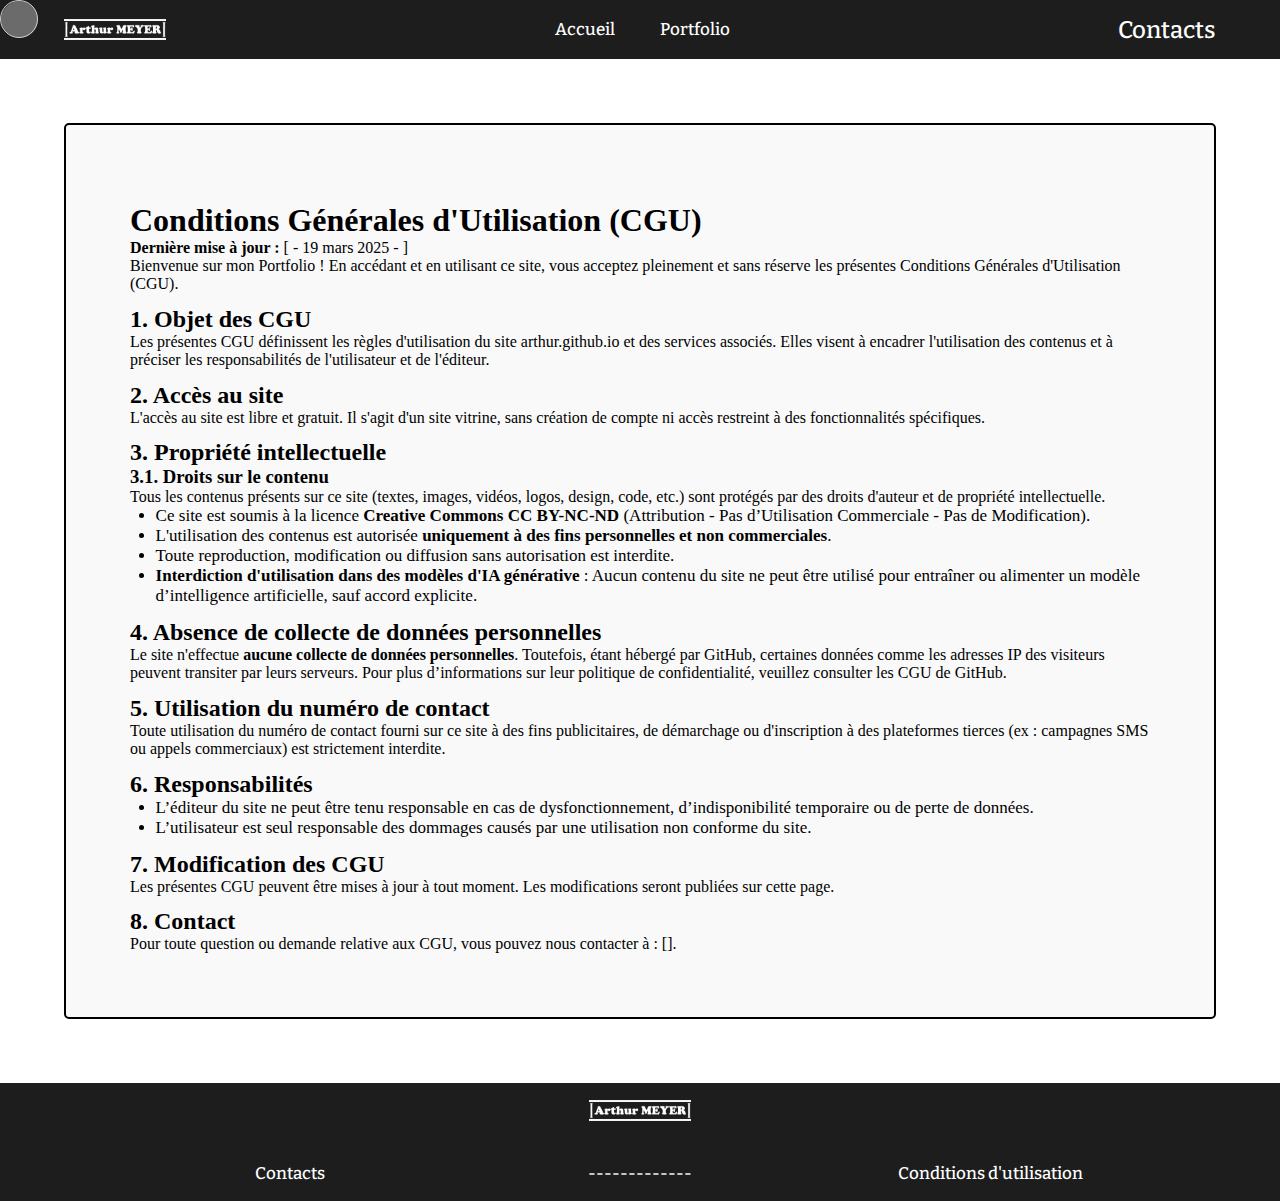
<file: pages/CGU.html>
<!DOCTYPE html>
<html lang="fr">
  <head>
    <!--Styles et linkrel des pages -->
    <div id="heads"></div>

    <title>Arthur - CGU</title>
  </head>

  <body class="cursor_active">
    <!--Curseur rond-->
    <div id="curseur-rond">
    </div>
   
    <!--Barre de Navigation du haut-->
    <div id="header"></div>

  
    <!--Body de la page-->
    <div class="body">
      <!--Texte des conditions d'utilisations des images et des informations personnels-->
      <div style="padding: 5vw;">
        <div class="CGU_txt">
          <h1 class="CGU_top">Conditions Générales d'Utilisation (CGU)</h1>
          <p><strong>Dernière mise à jour :</strong> [ - 19 mars 2025 - ]</p>
        
          <p>Bienvenue sur mon Portfolio ! En accédant et en utilisant ce site, vous acceptez pleinement et sans réserve les présentes Conditions Générales d'Utilisation (CGU).</p>
        
          <h2 class="CGU_top">1. Objet des CGU</h2>
          <p>Les présentes CGU définissent les règles d'utilisation du site arthur.github.io et des services associés. Elles visent à encadrer l'utilisation des contenus et à préciser les responsabilités de l'utilisateur et de l'éditeur.</p>
        
          <h2 class="CGU_top">2. Accès au site</h2>
          <p>L'accès au site est libre et gratuit. Il s'agit d'un site vitrine, sans création de compte ni accès restreint à des fonctionnalités spécifiques.</p>
        
          <h2 class="CGU_top">3. Propriété intellectuelle</h2>
          <h3>3.1. Droits sur le contenu</h3>
          <p>Tous les contenus présents sur ce site (textes, images, vidéos, logos, design, code, etc.) sont protégés par des droits d'auteur et de propriété intellectuelle.</p>
          <ul>
            <li class="CGU_li">Ce site est soumis à la licence <strong>Creative Commons CC BY-NC-ND</strong> (Attribution - Pas d’Utilisation Commerciale - Pas de Modification).</li>
            <li class="CGU_li">L'utilisation des contenus est autorisée <strong>uniquement à des fins personnelles et non commerciales</strong>.</li>
            <li class="CGU_li">Toute reproduction, modification ou diffusion sans autorisation est interdite.</li>
            <li class="CGU_li"><strong>Interdiction d'utilisation dans des modèles d'IA générative</strong> : Aucun contenu du site ne peut être utilisé pour entraîner ou alimenter un modèle d’intelligence artificielle, sauf accord explicite.</li>
          </ul>
        
          <h2 class="CGU_top">4. Absence de collecte de données personnelles</h2>
          <p>Le site n'effectue <strong>aucune collecte de données personnelles</strong>. Toutefois, étant hébergé par GitHub, certaines données comme les adresses IP des visiteurs peuvent transiter par leurs serveurs. Pour plus d’informations sur leur politique de confidentialité, veuillez consulter les CGU de GitHub.</p>
        
          <h2 class="CGU_top">5. Utilisation du numéro de contact</h2>
          <p>Toute utilisation du numéro de contact fourni sur ce site à des fins publicitaires, de démarchage ou d'inscription à des plateformes tierces (ex : campagnes SMS ou appels commerciaux) est strictement interdite.</p>
        
          <h2 class="CGU_top">6. Responsabilités</h2>
          <ul>
            <li class="CGU_li">L’éditeur du site ne peut être tenu responsable en cas de dysfonctionnement, d’indisponibilité temporaire ou de perte de données.</li>
            <li class="CGU_li">L’utilisateur est seul responsable des dommages causés par une utilisation non conforme du site.</li>
          </ul>
        
          <h2 class="CGU_top">7. Modification des CGU</h2>
          <p>Les présentes CGU peuvent être mises à jour à tout moment. Les modifications seront publiées sur cette page.</p>
        
          <h2 class="CGU_top">8. Contact</h2>
          <p>Pour toute question ou demande relative aux CGU, vous pouvez nous contacter à : [].</p>
        </div>
        
      </div>      
      <!--Barre de Navigation du bas-->
      <div id="footer">
      </div>

    </div>
  </body>
  
  <!--Les scripts communs -->
  <script src="/js/scripts_communs.js"></script>
  
  <!--Les scripts de la page web-->
  
</html>
</file>
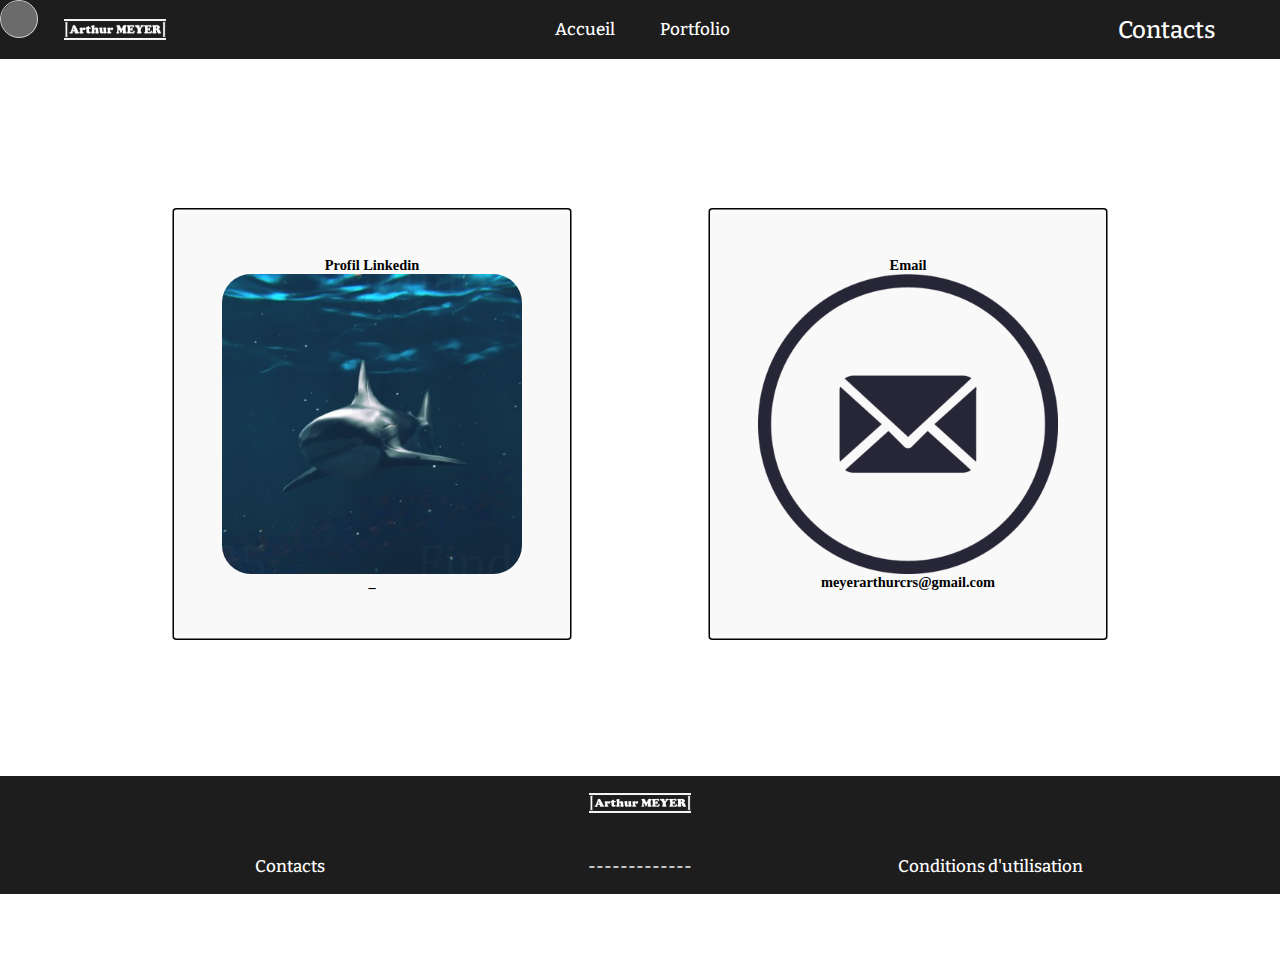
<file: pages/contacts.html>
<!DOCTYPE html>
<html lang="fr">

<head>
  <!--Styles et linkrel des pages -->
  <div id="heads"></div>

  <title>Arthur - Accueil</title>
</head>

<body class="cursor_active">
  <!--Curseur rond-->
  <div id="curseur-rond">
  </div>

  <!--Barre de Navigation du haut-->
  <div id="header"></div>

  <!--Body de la page-->
  <div class="body">
    <!--Contact-->
    <div class="contact" style="padding: 5vw;">
      <!--Contacts-profil Linkedin-->
      <div class="align">
        <a class=" CGU_txt CGU_top scale-75 contact_clic" style="font-size: larger; font-weight: 750;" href="https://www.linkedin.com/in/arthur-meyer-120070305"target="_blank">Profil Linkedin<img src="../files/img/profil-lkd.jpg" alt="photo-profil-linkedin" class=" projpers_files folio_img">_</a>
        <a class=" CGU_txt CGU_top scale-75 contact_clic" style="font-size: larger; font-weight: 750;" href="mailto:meyerarthurcrs@gmail.com"target="_blank">Email<img src="../files/img/email.png" alt="logo-email" class=" projpers_files folio_img">meyerarthurcrs@gmail.com</a>
      </div>
    </div>

    <!--Barre de Navigation du bas-->
    <div id="footer">
    </div>

  </div>
</body>

<!--Les scripts communs -->
<script src="/js/scripts_communs.js"></script>

<!--Les scripts de la page web-->

</html>
</file>
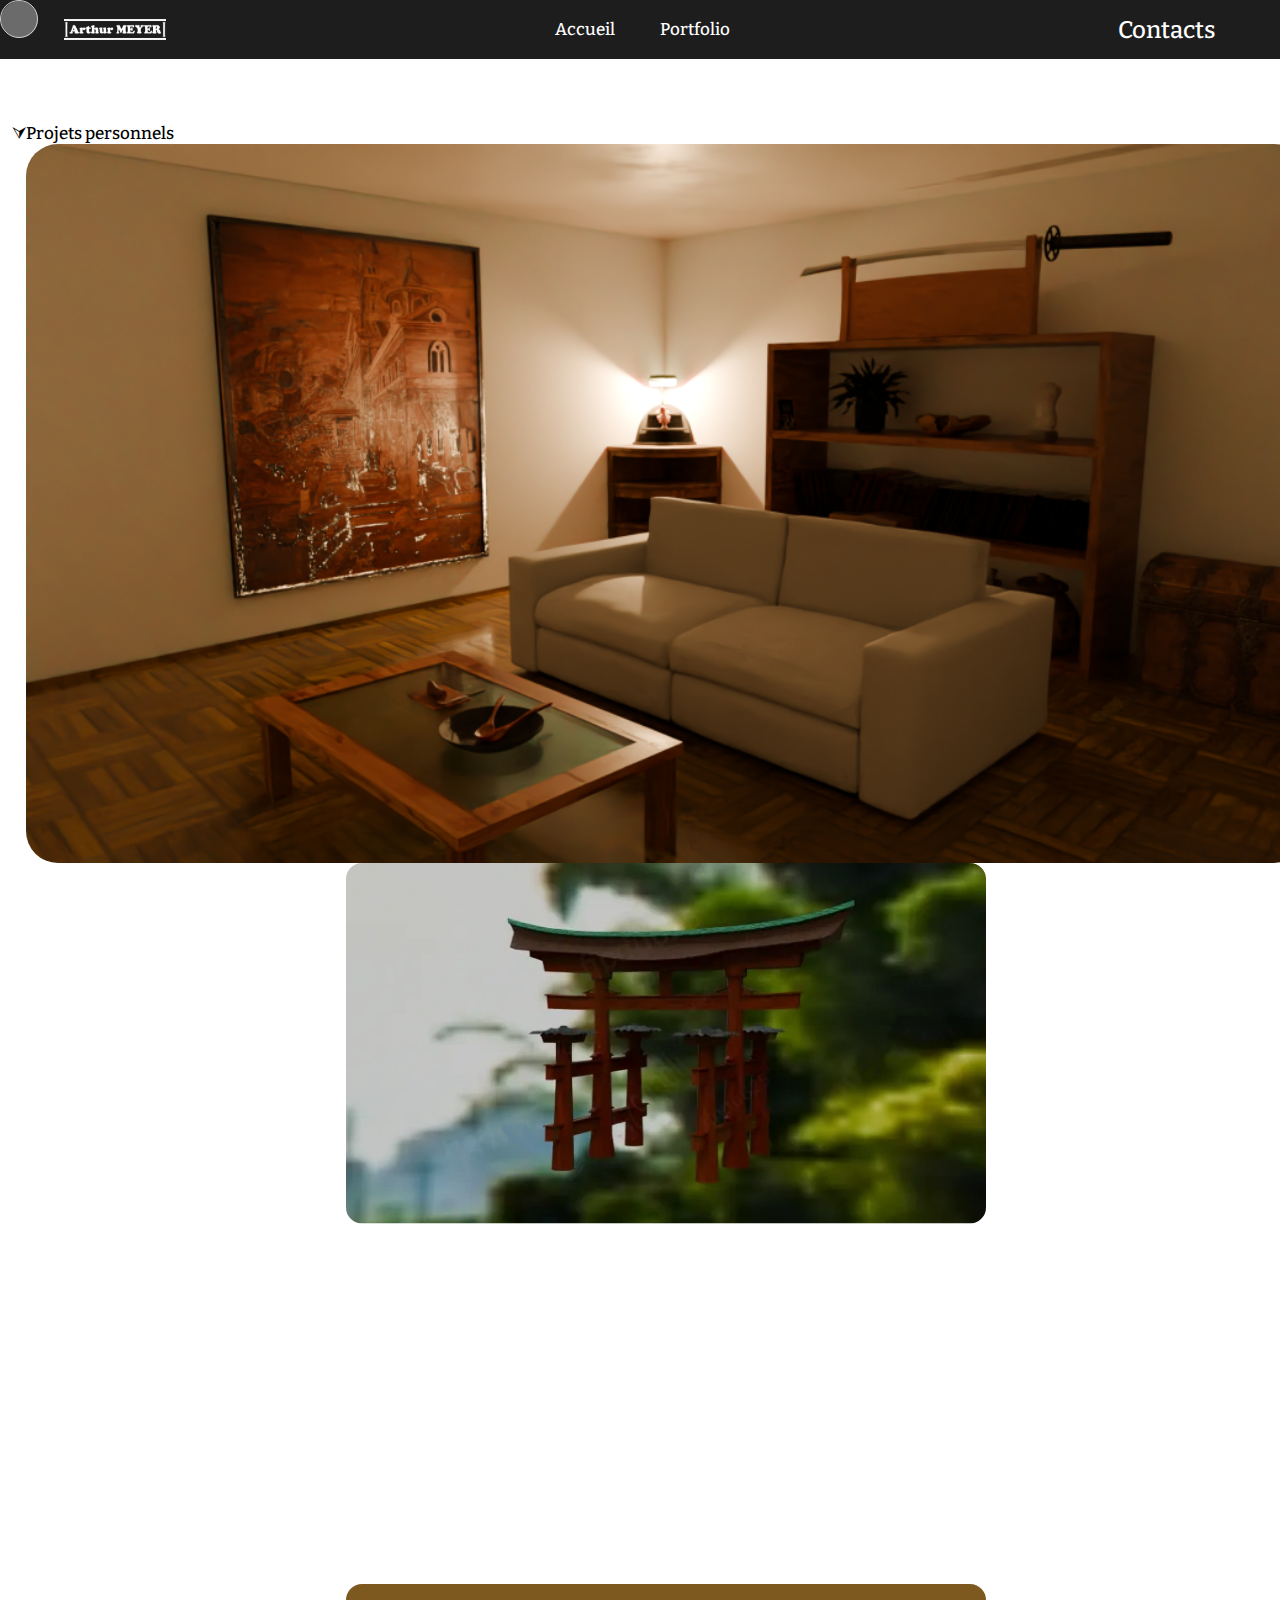
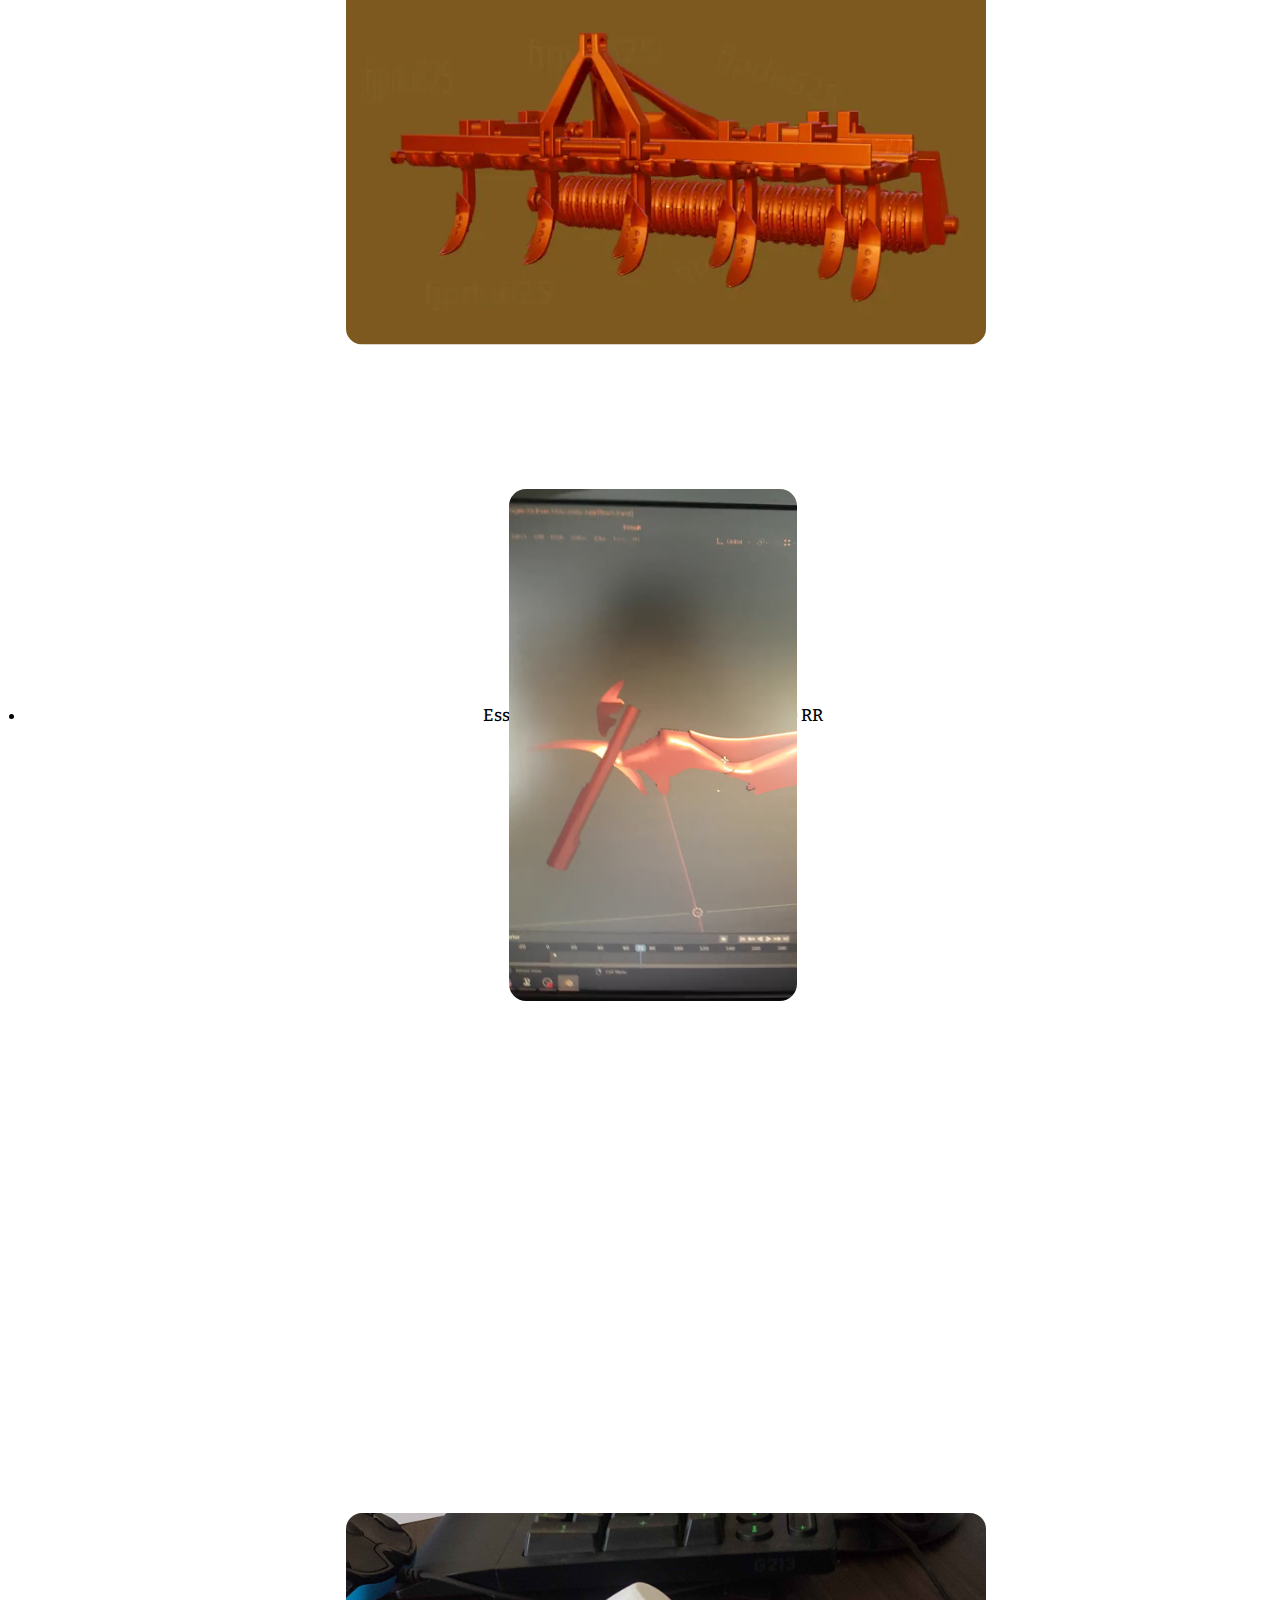
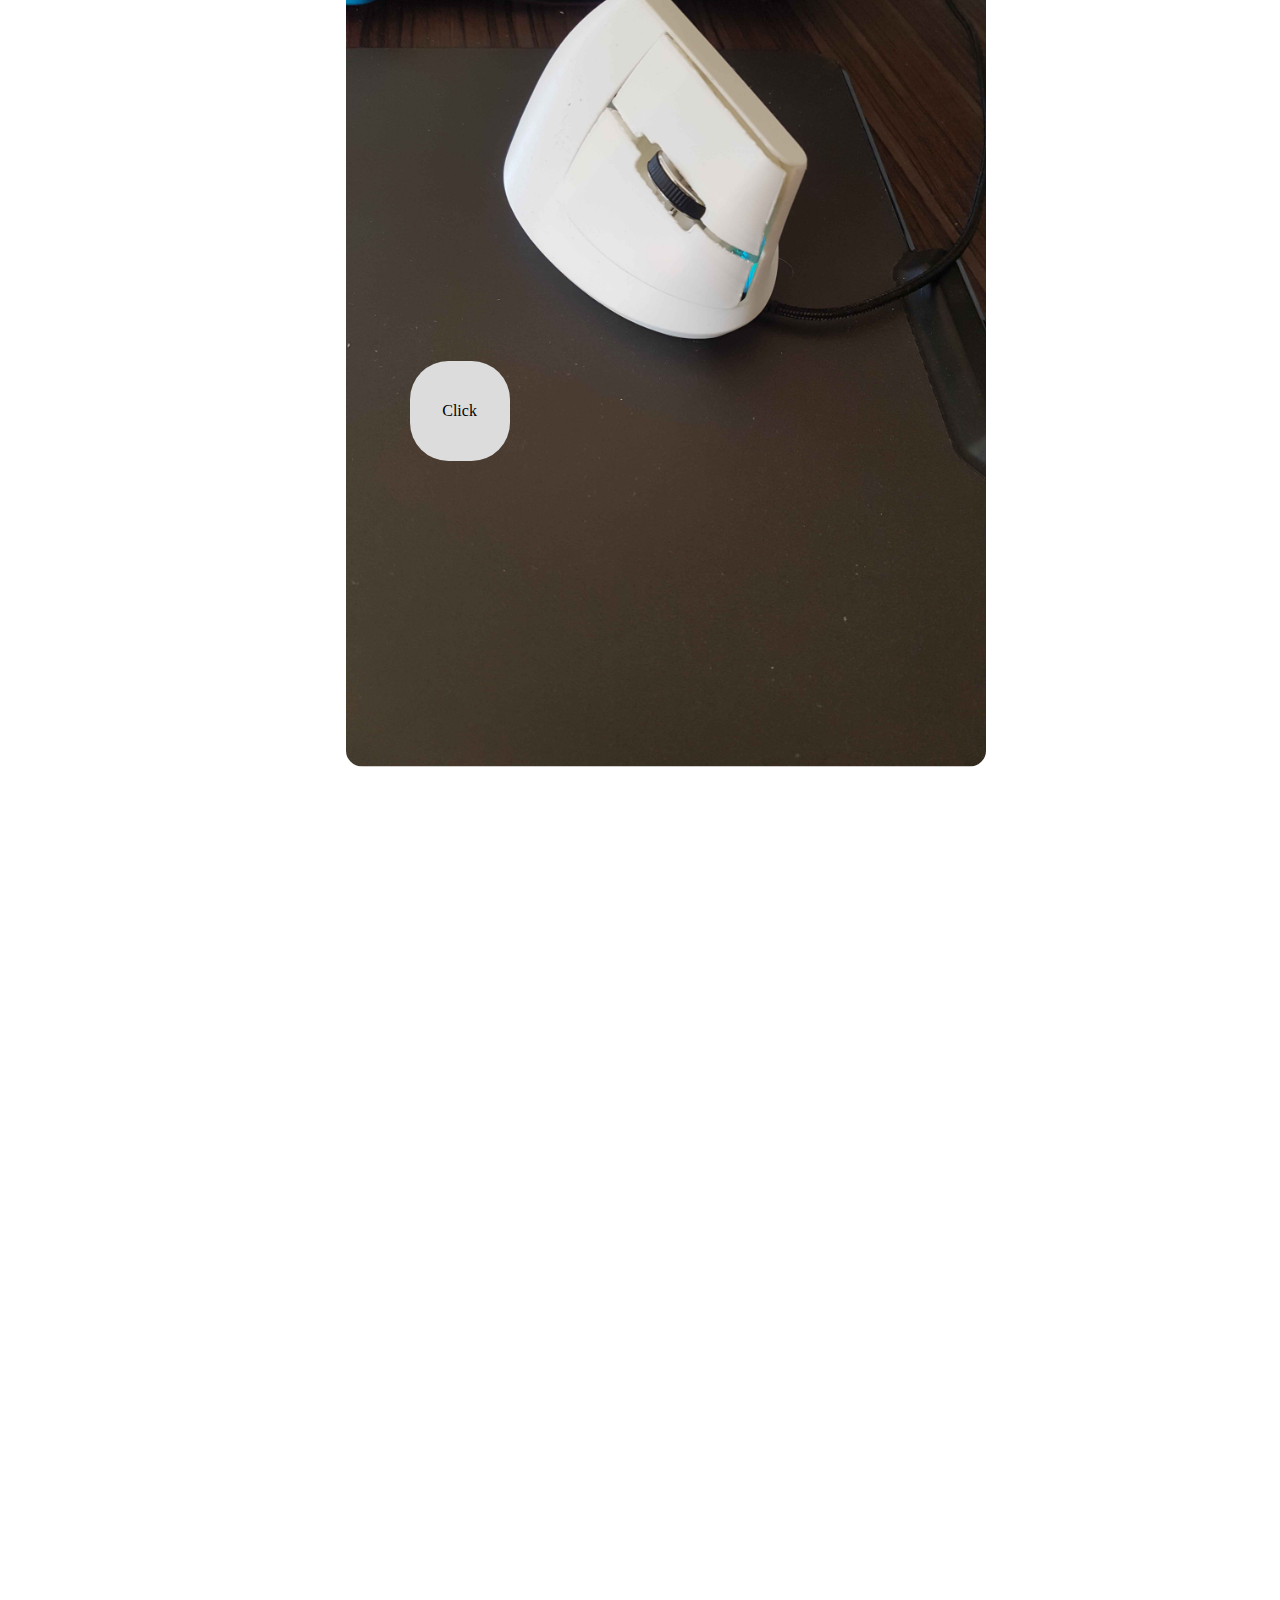
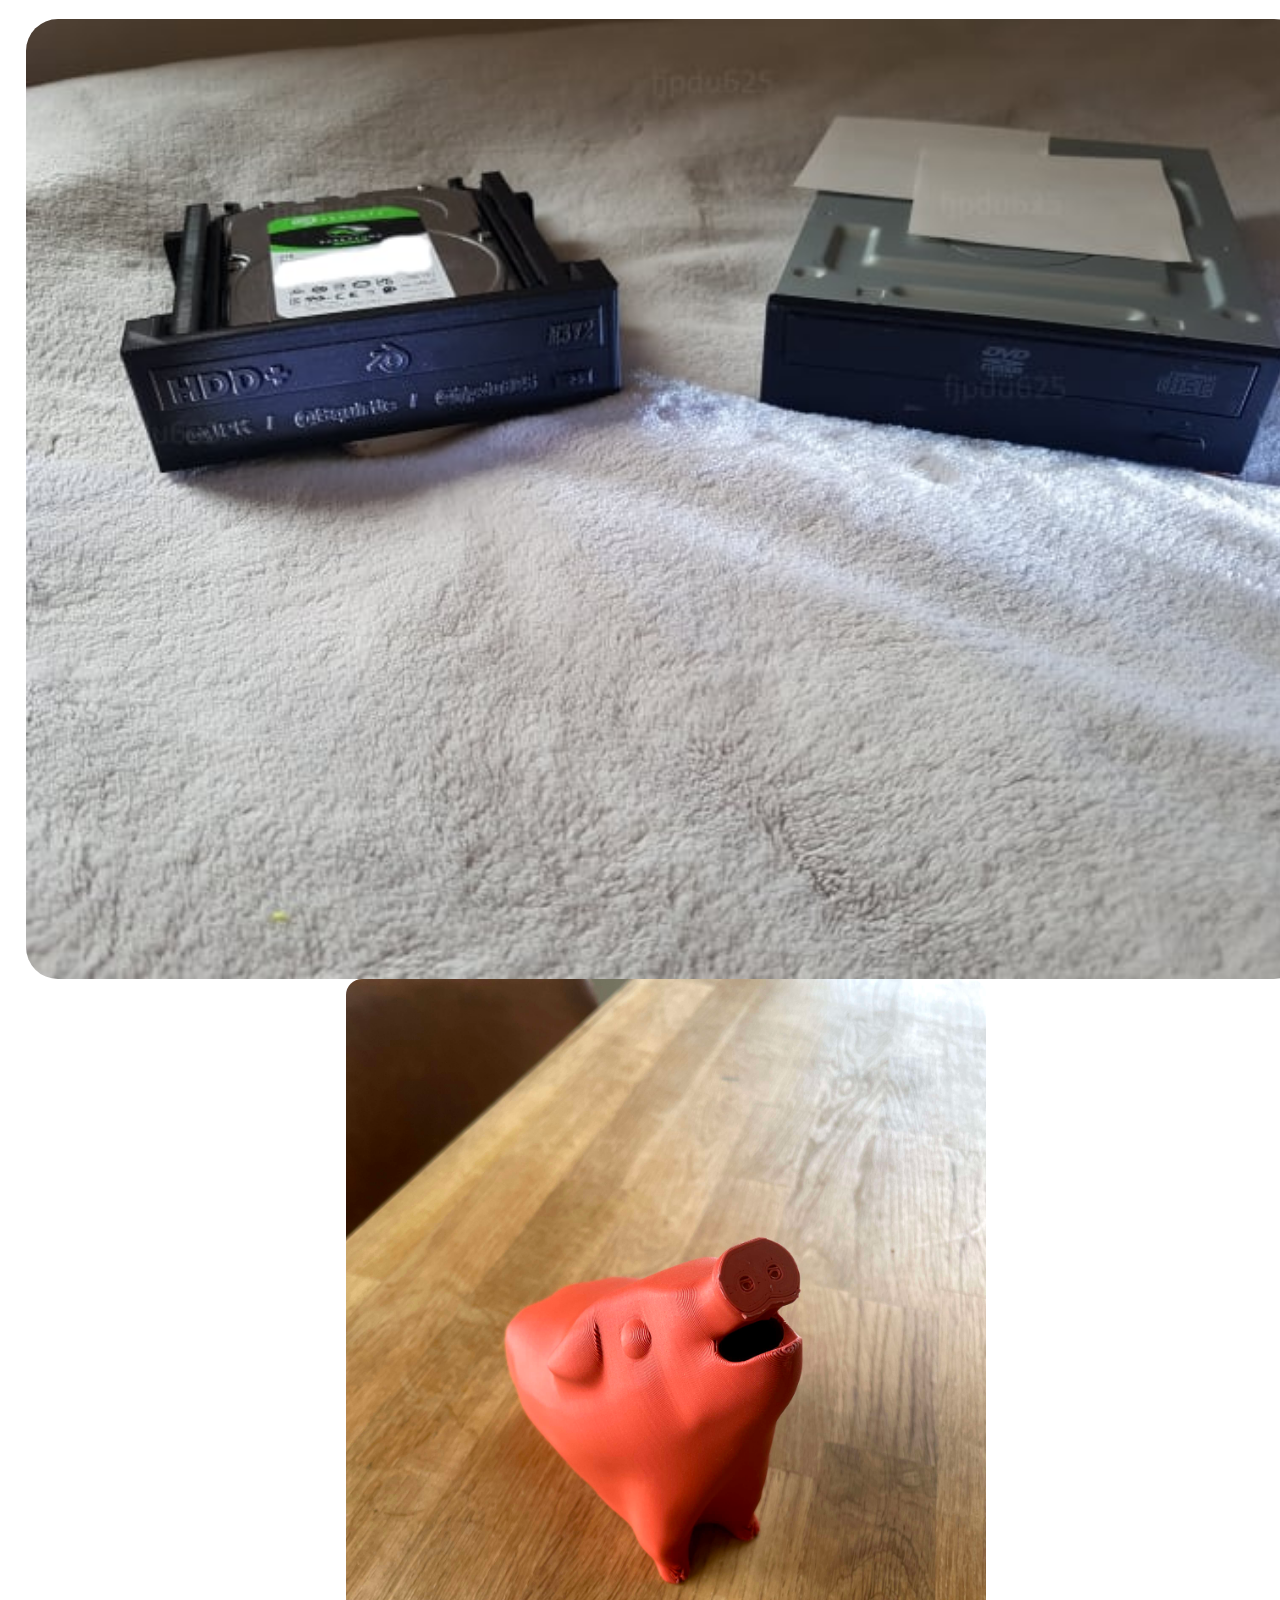
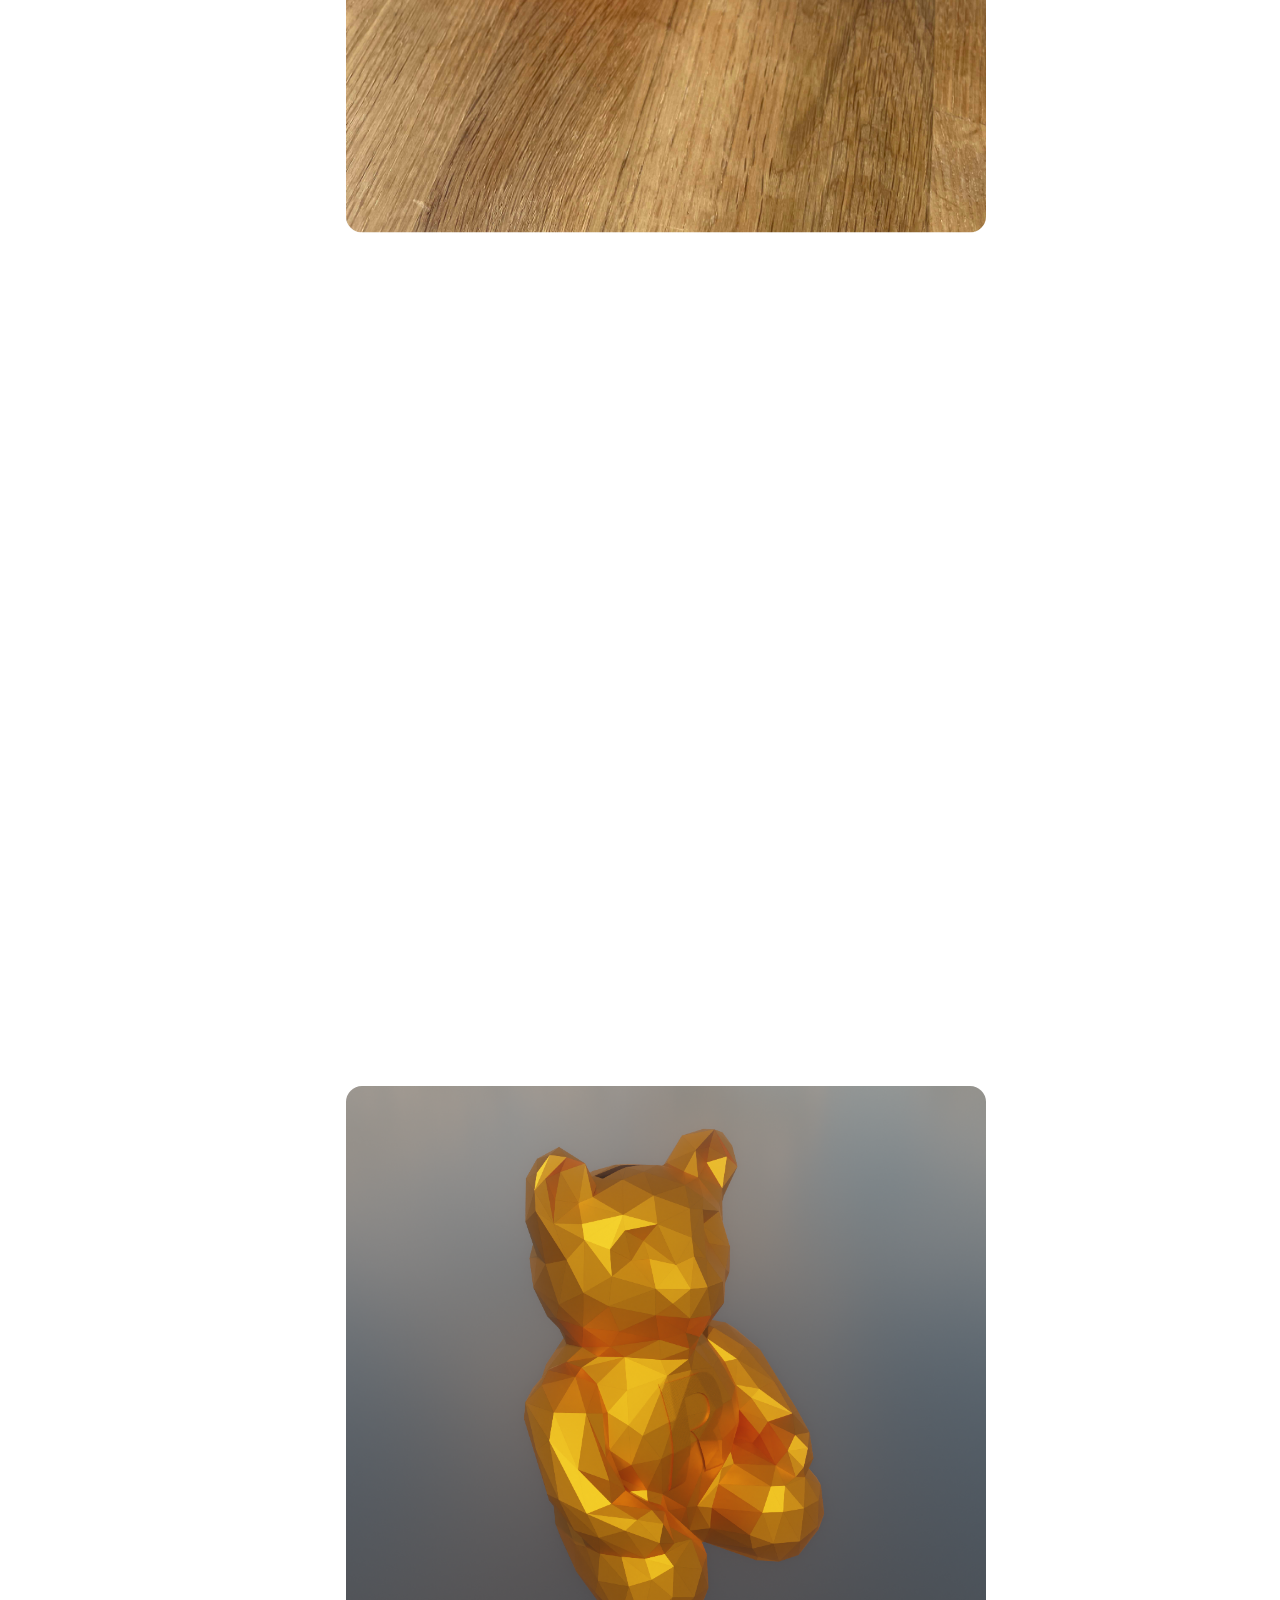
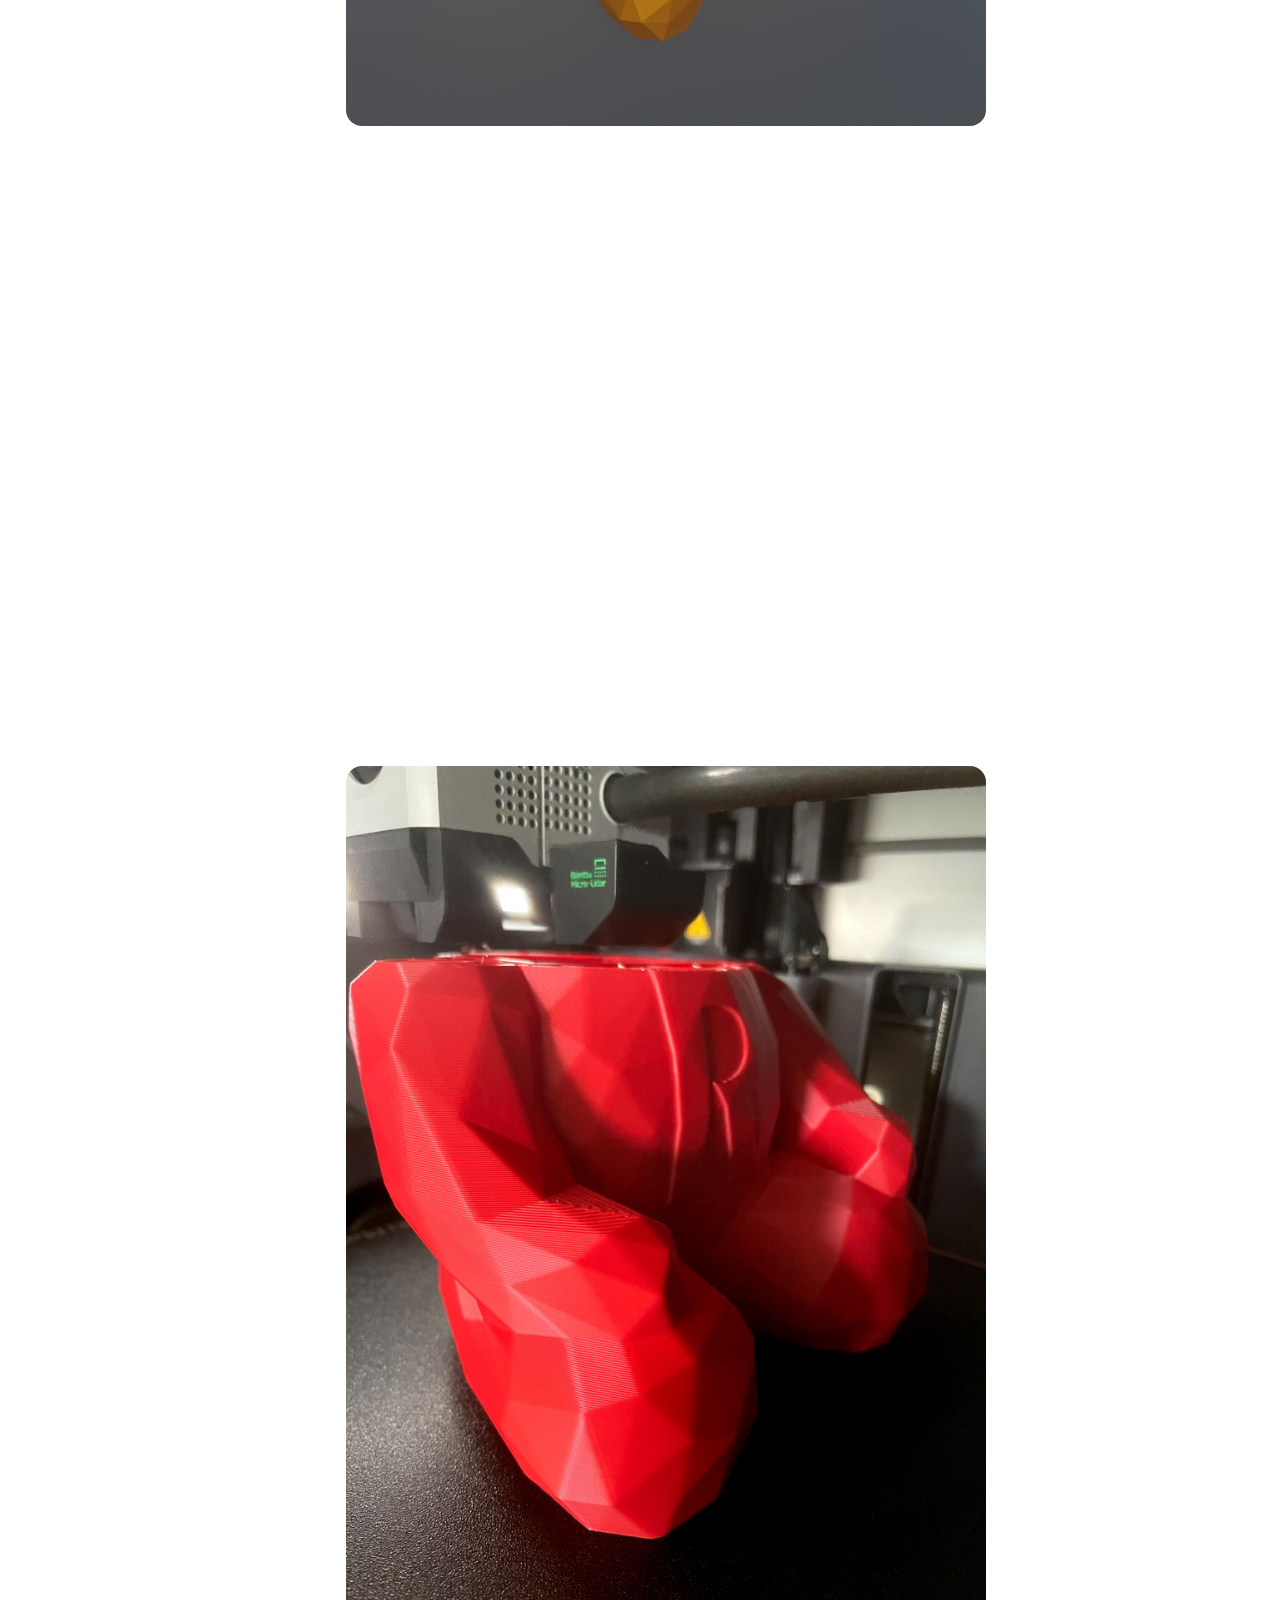
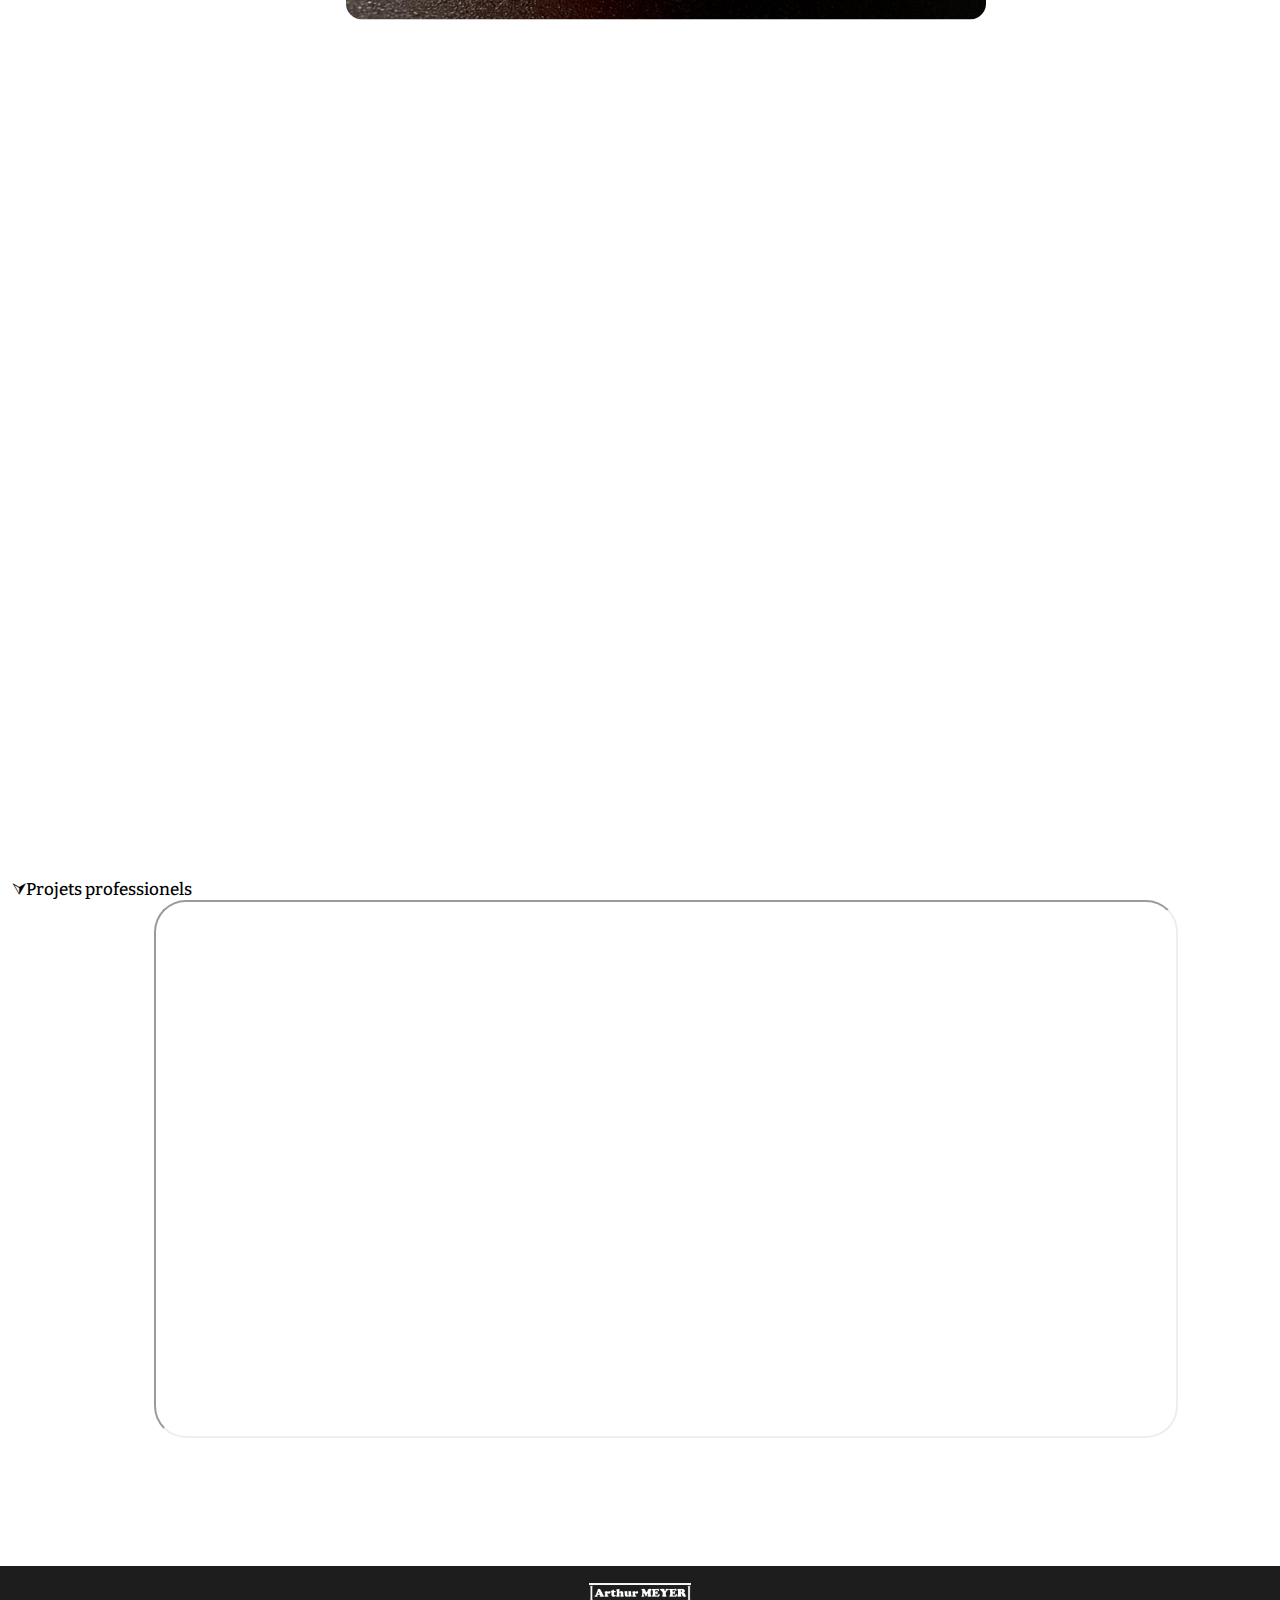
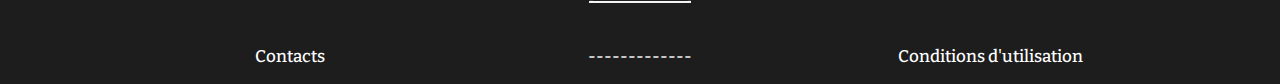
<file: pages/portfolio.html>
<!DOCTYPE html>
<html lang="fr">
  <head>
     <!--Styles et linkrel des pages -->
     <div id="heads"></div>
     

    <title>Arthur - PortFolio</title>
  </head>

  <body class="cursor_active">
    <!--Curseur rond-->
    <div id="curseur-rond">
    </div>

    <!--Barre de Navigation du haut-->
    <div id="header"></div>

    <!--Body de la page-->
    <div class="body">
      <div>
        <div class="portfolio_accordeon01 unselectable_text">
          <ul style="margin-top: 5vw; margin-left: 2vw;">
            <li style="color: black;" class="projpers">Projets personnels</li>
            <div class="personnal">
              <!--Rendus-->
              <img src="../files/img/salon.webp" alt="screen_minecraft" class="projpers_files folio_img" id="body-banner">
              <img src="../files/img/torri.webp" alt="screen_minecraft" class="projpers_files folio_img scale-50" id="body-banner">
              <img src="../files/img/cultivateur.webp" alt="screen_minecraft" class="projpers_files folio_img scale-50" id="body-banner">
              <div>
                <!--Vidéo de moto -->
                <li class="align moto projpers_files" style="color: black;" >Essai d'une reproduction d'une BETA 50 RR <video class="toptxt align projpers_files folio_img scale-50" src="../files/vid/moto.mp4" alt="video-moto" autoplay loop></video></li>
              </div>
              <!--Impressions-->
              <div class="carousel1">
                <div style="background-color: gainsboro; position: absolute; overflow: visible ;width: 100px; height: 100px; margin-block: 35vw; margin-left: 30vw; z-index: 60000!important; border-radius: 3vw; display: flex; justify-content: center; align-items: center;  "><span>Click</span></div> 
                <div class="carousel">
                  <img src="../files/img/souris_1.jpg" alt="screen_minecraft" class="projpers_files folio_img scale-50 carousel_img" id="body-banner">
                  <img src="../files/img/souris_2.jpg" alt="screen_minecraft" class="projpers_files folio_img scale-50 carousel_img" id="body-banner">
                </div>
              </div>
              <!---->
              <img src="../files/img/hdd.jpg" alt="screen_minecraft" class="projpers_files folio_img" id="body-banner">
              <img src="../files/img/cochon.jpg" alt="screen_minecraft" class="projpers_files folio_img scale-50" id="body-banner">

                <img src="../files/img/ourson_1.png" alt="screen_minecraft" class="projpers_files folio_img scale-50 carousel_img" id="body-banner">
                <img src="../files/img/ourson_2.jpeg" alt="screen_minecraft" class="projpers_files folio_img scale-50 carousel_img" id="body-banner">
            </div>
            <div style="margin-top: 0.5vw;"></div>
            <li style="color: black;" class="projprof">Projets professionels</li>
            <div class="professional">
              <div style="width: 100vw ; height:42vw; margin-bottom: 10vw">
                <iframe src="../files/word/portfolio.pdf" width="80%" height="100%" class="projprof_files folio_pdf" style="margin: auto; display: block;"></iframe>
              </div>
            </div>
          </ul>
        </div>

       
      </div>

       <!--Barre de Navigation du bas-->
      <div id="footer">
      </div>

    </div>
  </body>
  
  <!--Les scripts communs -->
  <script src="/js/scripts_communs.js"></script>
  
  <!--Les scripts de la page web-->
  <script src="/js/script_portfolio.js"></script>

</html>
</file>
